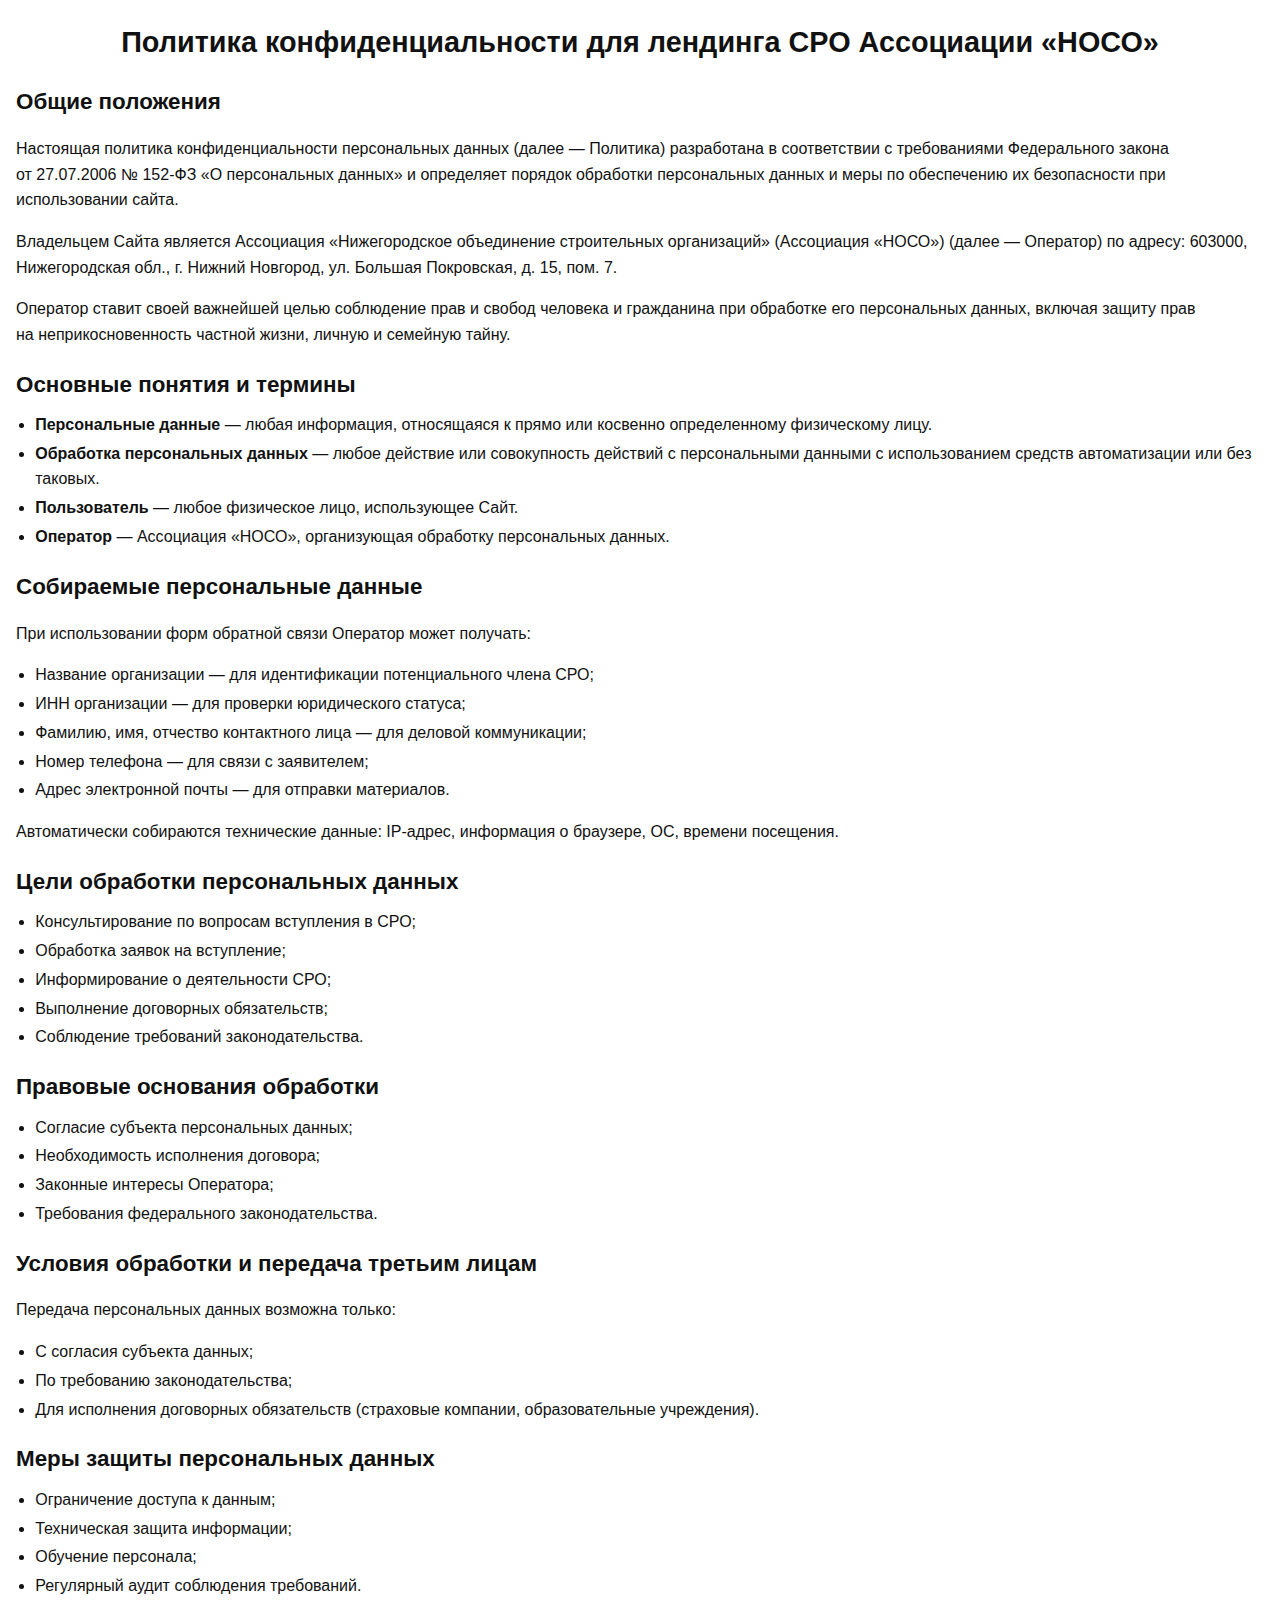
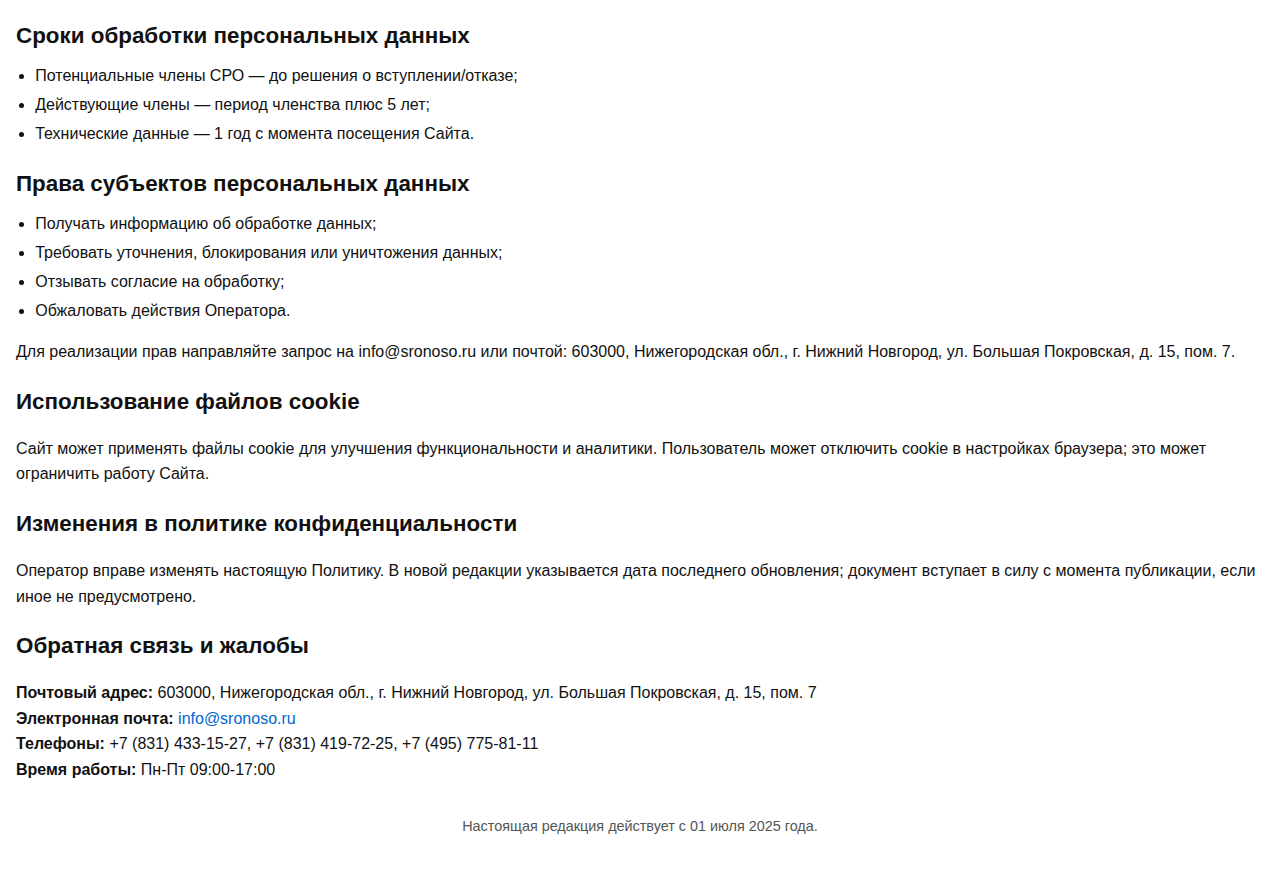
<file: privacy_policy.html>
<!DOCTYPE html>
<html lang="ru">
<head>
  <meta charset="UTF-8">
  <title>Политика конфиденциальности — СРО Ассоциации «НОСО»</title>
  <meta name="viewport" content="width=device-width, initial-scale=1.0">
  <style>
    body{font-family:Arial,Helvetica,sans-serif;line-height:1.6;color:#111;margin:0;padding:0 1rem 3rem;}
    h1,h2,h3{font-weight:700;margin:1.2rem 0 0.6rem;}
    h1{font-size:1.8rem;text-align:center;}
    h2{font-size:1.4rem;}
    h3{font-size:1.2rem;}
    ul{padding-left:1.2rem;margin:0 0 1rem;}
    li{margin:0.2rem 0;}
    a{color:#0066cc;text-decoration:none;}
    a:hover{text-decoration:underline;}
    footer{margin-top:2rem;font-size:0.9rem;color:#555;text-align:center;}
  </style>
</head>
<body>

<h1>Политика конфиденциальности для лендинга СРО Ассоциации «НОСО»</h1>

<h2 id="general">Общие положения</h2>
<p>Настоящая политика конфиденциальности персональных данных (далее&nbsp;— Политика) разработана в соответствии с требованиями Федерального закона от&nbsp;27.07.2006&nbsp;№&nbsp;152-ФЗ «О&nbsp;персональных данных» и&nbsp;определяет порядок обработки персональных данных и&nbsp;меры по&nbsp;обеспечению их безопасности при использовании сайта.</p>
<p>Владельцем Сайта является Ассоциация «Нижегородское объединение строительных организаций» (Ассоциация «НОСО») (далее&nbsp;— Оператор) по&nbsp;адресу: 603000, Нижегородская&nbsp;обл., г.&nbsp;Нижний&nbsp;Новгород, ул.&nbsp;Большая&nbsp;Покровская, д.&nbsp;15, пом.&nbsp;7.</p>
<p>Оператор ставит своей важнейшей целью соблюдение прав и&nbsp;свобод человека и&nbsp;гражданина при обработке его персональных данных, включая защиту прав на&nbsp;неприкосновенность частной жизни, личную и&nbsp;семейную тайну.</p>

<h2 id="terms">Основные понятия и&nbsp;термины</h2>
<ul>
  <li><strong>Персональные данные</strong> — любая информация, относящаяся к&nbsp;прямо или косвенно определенному физическому лицу.</li>
  <li><strong>Обработка персональных данных</strong> — любое действие или совокупность действий с&nbsp;персональными данными с&nbsp;использованием средств автоматизации или без таковых.</li>
  <li><strong>Пользователь</strong> — любое физическое лицо, использующее Сайт.</li>
  <li><strong>Оператор</strong> — Ассоциация «НОСО», организующая обработку персональных данных.</li>
</ul>

<h2 id="data-collected">Собираемые персональные данные</h2>
<p>При использовании форм обратной связи Оператор может получать:</p>
<ul>
  <li>Название организации — для идентификации потенциального члена&nbsp;СРО;</li>
  <li>ИНН организации — для проверки юридического статуса;</li>
  <li>Фамилию, имя, отчество контактного лица — для деловой коммуникации;</li>
  <li>Номер телефона — для связи с&nbsp;заявителем;</li>
  <li>Адрес электронной почты — для отправки материалов.</li>
</ul>
<p>Автоматически собираются технические данные: IP-адрес, информация о&nbsp;браузере, ОС, времени посещения.</p>

<h2 id="purposes">Цели обработки персональных данных</h2>
<ul>
  <li>Консультирование по&nbsp;вопросам вступления в&nbsp;СРО;</li>
  <li>Обработка заявок на&nbsp;вступление;</li>
  <li>Информирование о&nbsp;деятельности СРО;</li>
  <li>Выполнение договорных обязательств;</li>
  <li>Соблюдение требований законодательства.</li>
</ul>

<h2 id="legal-basis">Правовые основания обработки</h2>
<ul>
  <li>Согласие субъекта персональных данных;</li>
  <li>Необходимость исполнения договора;</li>
  <li>Законные интересы Оператора;</li>
  <li>Требования федерального законодательства.</li>
</ul>

<h2 id="transfer">Условия обработки и&nbsp;передача третьим лицам</h2>
<p>Передача персональных данных возможна только:</p>
<ul>
  <li>С&nbsp;согласия субъекта данных;</li>
  <li>По&nbsp;требованию законодательства;</li>
  <li>Для исполнения договорных обязательств (страховые компании, образовательные учреждения).</li>
</ul>

<h2 id="security">Меры защиты персональных данных</h2>
<ul>
  <li>Ограничение доступа к&nbsp;данным;</li>
  <li>Техническая защита информации;</li>
  <li>Обучение персонала;</li>
  <li>Регулярный аудит соблюдения требований.</li>
</ul>

<h2 id="retention">Сроки обработки персональных данных</h2>
<ul>
  <li>Потенциальные члены&nbsp;СРО — до&nbsp;решения о&nbsp;вступлении/отказе;</li>
  <li>Действующие члены — период членства плюс 5&nbsp;лет;</li>
  <li>Технические данные — 1&nbsp;год с&nbsp;момента посещения Сайта.</li>
</ul>

<h2 id="rights">Права субъектов персональных данных</h2>
<ul>
  <li>Получать информацию об&nbsp;обработке данных;</li>
  <li>Требовать уточнения, блокирования или уничтожения данных;</li>
  <li>Отзывать согласие на&nbsp;обработку;</li>
  <li>Обжаловать действия Оператора.</li>
</ul>
<p>Для реализации прав направляйте запрос на&nbsp;info@sronoso.ru или почтой: 603000, Нижегородская&nbsp;обл., г.&nbsp;Нижний&nbsp;Новгород, ул.&nbsp;Большая&nbsp;Покровская, д.&nbsp;15, пом.&nbsp;7.</p>

<h2 id="cookies">Использование файлов cookie</h2>
<p>Сайт может применять файлы cookie для улучшения функциональности и&nbsp;аналитики. Пользователь может отключить cookie в&nbsp;настройках браузера; это может ограничить работу Сайта.</p>

<h2 id="changes">Изменения в&nbsp;политике конфиденциальности</h2>
<p>Оператор вправе изменять настоящую Политику. В&nbsp;новой редакции указывается дата последнего обновления; документ вступает в&nbsp;силу с&nbsp;момента публикации, если иное не предусмотрено.</p>

<h2 id="contacts">Обратная связь и&nbsp;жалобы</h2>
<p><strong>Почтовый адрес:</strong> 603000, Нижегородская&nbsp;обл., г.&nbsp;Нижний&nbsp;Новгород, ул.&nbsp;Большая&nbsp;Покровская, д.&nbsp;15, пом.&nbsp;7<br>
<strong>Электронная почта:</strong> <a href="mailto:info@sronoso.ru">info@sronoso.ru</a><br>
<strong>Телефоны:</strong> +7&nbsp;(831)&nbsp;433-15-27, +7&nbsp;(831)&nbsp;419-72-25, +7&nbsp;(495)&nbsp;775-81-11<br>
<strong>Время работы:</strong> Пн-Пт 09:00-17:00</p>

<footer>
  Настоящая редакция действует с&nbsp;01&nbsp;июля&nbsp;2025&nbsp;года.
</footer>

</body>
</html>
</file>
